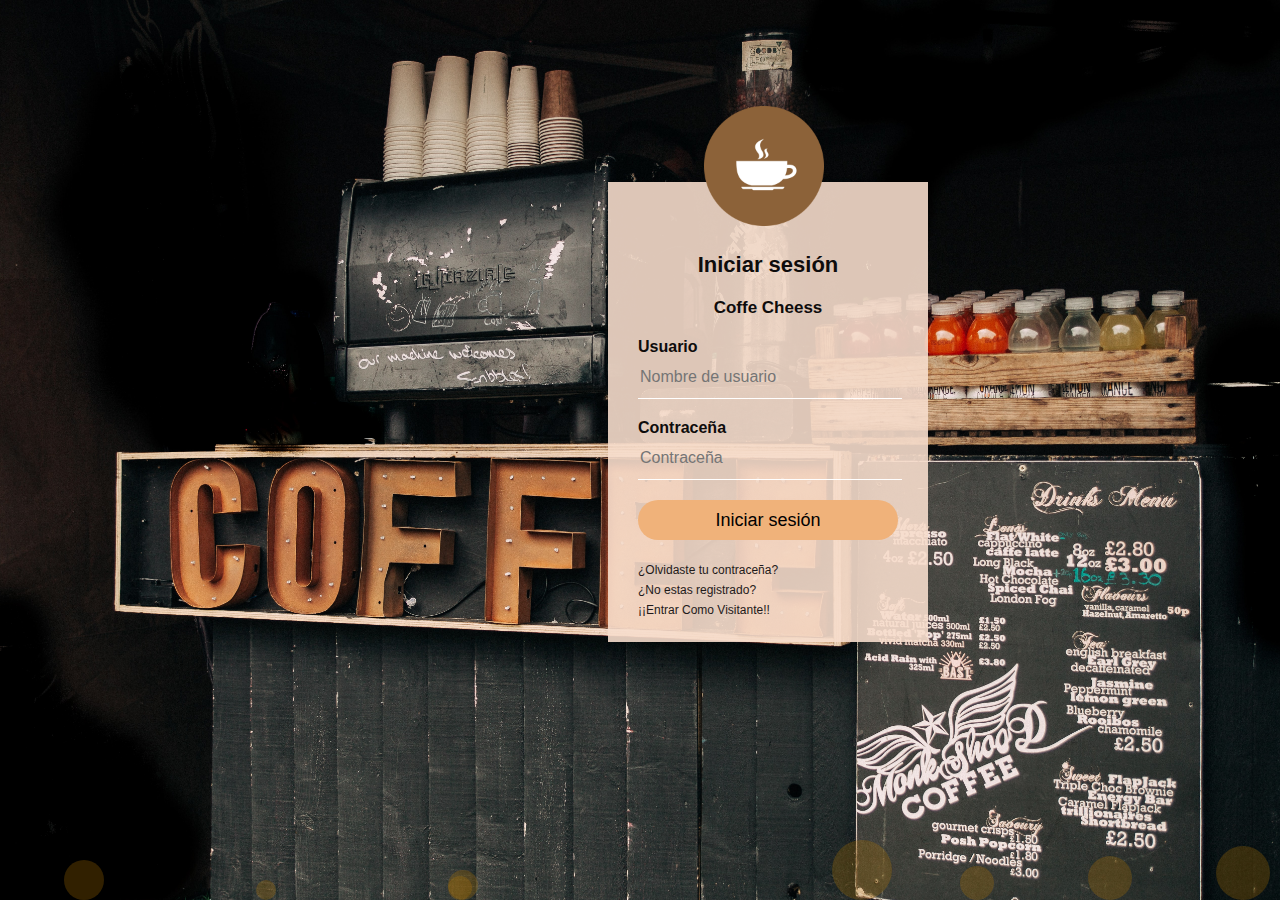
<file: index.html>
<!DOCTYPE html>
<html lang="es">
<head>
    <meta charset="UTF-8">
    <meta http-equiv="X-UA-Compatible" content="IE=edge">
    <meta name="viewport" content="width=device-width, initial-scale=1.0">
    <link rel="stylesheet" href="logincafe.css">
    <link rel="stylesheet" href="https://stackpath.bootstrapcdn.com/font-awesome/4.7.0/css/font-awesome.min.css" 
    integrity="sha384-wvfXpqpZZVQGK6TAh5PVlGOfQNHSoD2xbE+QkPxCAFlNEevoEH3Sl0sibVcOQVnN" 
    crossorigin="anonymous">
    <link rel="preconnect" href="https://fonts.gstatic.com">
<link href="https://fonts.googleapis.com/css2?family=New+Tegomin&display=swap" rel="stylesheet">
    <title>Login_Cofeechees</title>
</head>
<body>
    <div class="login-box">
        <img class="avatar" src="Imgenes_login/Cafe_logo.png" alt="Logo Cafe">
        <h1>Iniciar sesión</h1>
        <h3>Coffe Cheess</h3>
        <form>
            <!---Nombre de usuario--->
            <label for="username">Usuario</label>
            <input type="text" placeholder="Nombre de usuario">

            <!----Contraceña----->

            <label for="password">Contraceña</label>
            <input type="password"placeholder="Contraceña">

            <input type="submit" onclick="window.open('index2.html')"value="Iniciar sesión">

            <a href="#">¿Olvidaste tu contraceña?</a><br>
            <a href="#">¿No estas registrado?</a><br>
            <a href="index2.html">¡¡Entrar Como Visitante!!</a>
        </form>
        <!----Burbujas------>
    </div>
    <div class="burbujas">
        <div class="burbuja"></div>
        <div class="burbuja"></div>
        <div class="burbuja"></div>
        <div class="burbuja"></div>
        <div class="burbuja"></div>
        <div class="burbuja"></div>
        <div class="burbuja"></div>
        <div class="burbuja"></div>

    </div> 
    
</body>
</html>
</file>
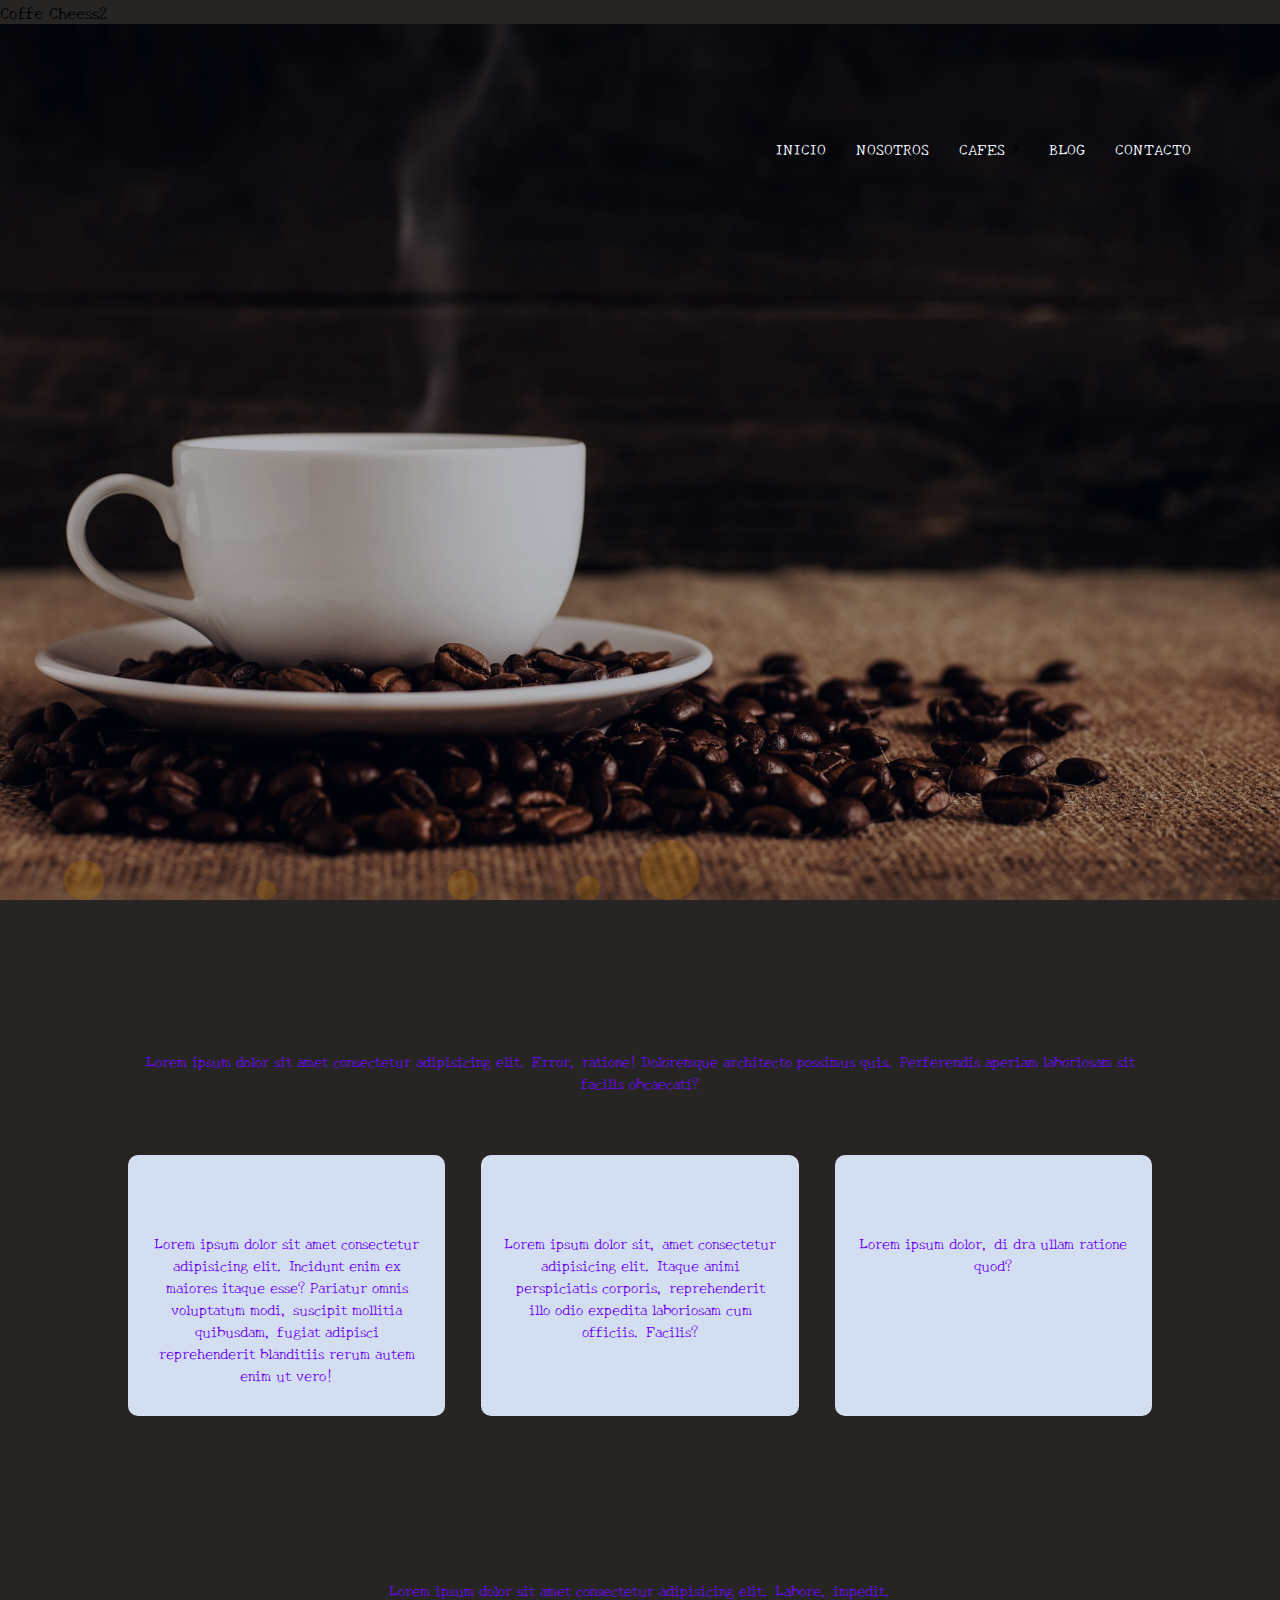
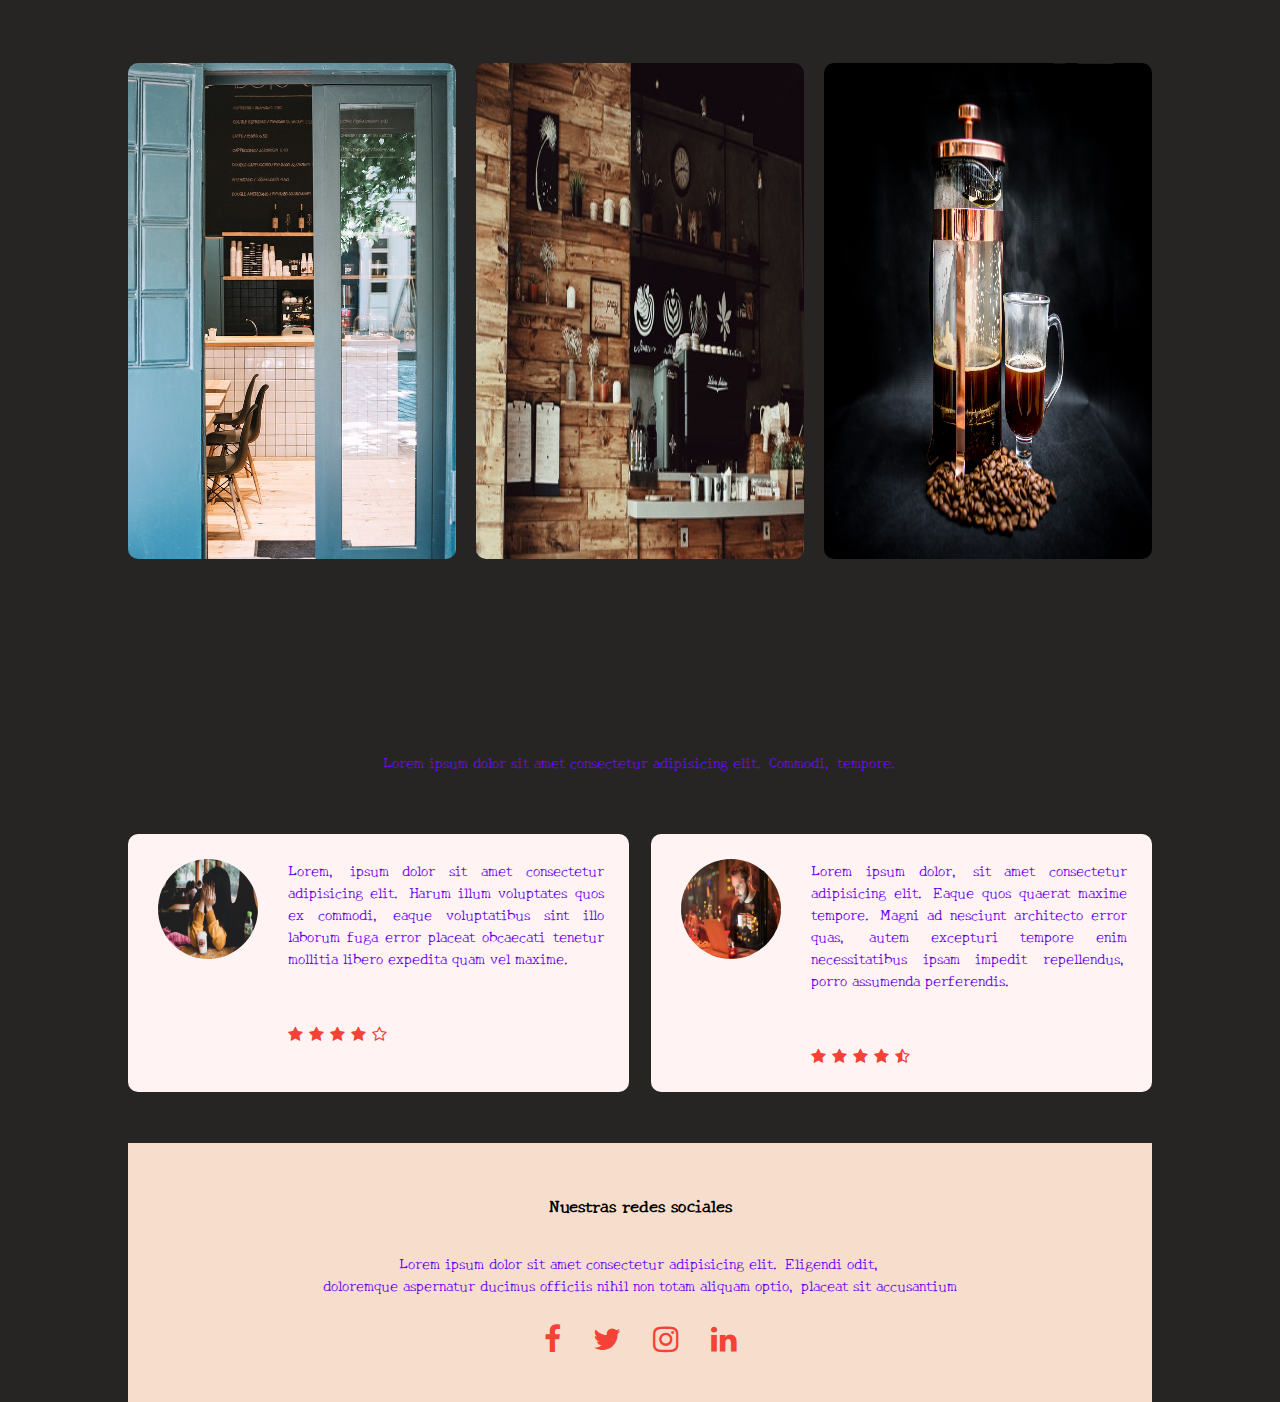
<file: index2.html>
<!DOCTYPE html>
<html lang="es">
<head>
    <meta charset="UTF-8">
    <meta http-equiv="X-UA-Compatible" content="IE=edge">
    <meta name="viewport" content="width=device-width, initial-scale=1.0">
    <link rel="stylesheet" href="estilos.css">
    <link rel="stylesheet" href="https://stackpath.bootstrapcdn.com/font-awesome/4.7.0/css/font-awesome.min.css" 
    integrity="sha384-wvfXpqpZZVQGK6TAh5PVlGOfQNHSoD2xbE+QkPxCAFlNEevoEH3Sl0sibVcOQVnN" 
    crossorigin="anonymous">
    <link rel="preconnect" href="https://fonts.gstatic.com">
<link href="https://fonts.googleapis.com/css2?family=New+Tegomin&display=swap" rel="stylesheet">
    <tittle> Coffe Cheess2</title>
        <style>
            #section1Header{
                background-color: aqua;
    
            }
            </style>
           

</head>
<body bgcolor="#272524 "></body>
    
    
    <!-------------------------------header ---------------------- -->
    <section class="header">
        <nav>     
            <div class="nav-links">
                <ul>
                    <h1>CAFETERIA PV</h1>
                    <li><a href="">INICIO</a></li>
                    <li><a href="">NOSOTROS</a></li>
                    <li><a href="">CAFES</a>
                        <!---Sub menu de cafes-->>
                    <ul id="desple">
                        <li><a href="solocafes.html">Solo Cafes</a></li>
                        <li><a href="">Expreso</a></li>
                        <li><a href="">Capuchino</a></li>
                    </ul>
                    
                    </li>

                    <li><a href="">BLOG</a></li>
                    <li><a href="">CONTACTO</a>
                    
                        <ul id="desple2">
                            <li><a href="https://www.facebook.com/"target="_blank">Facebook</a></li>
                            <li><a href="https://twitter.com/?lang=es"target="_blank">Twitter</a></li>
                            <li><a href="https://www.instagram.com/?hl=es-la"target="_blank">Instagram</a></li>>
                        </ul>
                    </li>
                </ul>

            </div>
        </nav>
    </section>
        <!-------------------------------Cafes ---------------------- -->
    <section class="course">
        <h2>Tipos de cafes</h2>
        <p>Lorem ipsum dolor sit amet consectetur adipisicing elit. Error, ratione! Doloremque architecto
             possimus quis. Perferendis aperiam laboriosam sit facilis obcaecati?</p>
        <!-------------------Cappuccino----------------------->
        <div class="row">
            <div class="course-col">
                <h3>Cappuccino</h3>
                <p>Lorem ipsum dolor sit amet consectetur adipisicing elit. Incidunt enim ex maiores itaque esse? Pariatur omnis voluptatum modi, suscipit mollitia quibusdam,
                     fugiat adipisci reprehenderit blanditiis rerum autem enim ut vero!</p>
            </div>
            <div class="course-col">
                <!--------------Expreso-------------------------->
                <h3>Espresso</h3>
                <p>Lorem ipsum dolor sit, amet consectetur adipisicing elit. Itaque animi perspiciatis corporis,
                     reprehenderit illo odio expedita laboriosam cum officiis. Facilis?</p>
            </div>
            <div class="course-col">
                <h3>Matcha</h3>
                <p>Lorem ipsum dolor, di dra ullam ratione quod?</p>
            </div>
        </div>
    </section>
    </section>
    <!-------------------------- Instalaciones--------------------------> 
    <section class="campus">
        <h2>Nuestras Instalaciones</h2>
        <p>Lorem ipsum dolor sit amet consectetur adipisicing elit. Labore, impedit.</p>
        <div class="row">
            <div class="campus-col">
                <img src="imagenes/Instalaciones1.jpg" alt="">
                <div class="layer">

                    <h3>ATENCION</h3>
                </div>
            </div>
            <div class="campus-col">
                <img src="imagenes/Instalaciones2.jpg" alt="">
                <div class="layer">
                    <h3>AREA DE DESCANZO</h3>
                </div>
            </div>  
            <div class="campus-col">
                <img src="imagenes/Maquinacafe1.jpg" alt="">
                <div class="layer">
                    <h3>AULA MAGNA</h3>
                </div>
            </div>
        </div>
    </section>

    <!------------ Testimoniales -------------->
    <section class="testimonials">
        <h2>Clientes</h2>
        <p>Lorem ipsum dolor sit amet consectetur adipisicing elit. Commodi, tempore.</p>

        <div class="row">            
            <div class="testimonial-col">
                <img src="imagenes/Cliente-cafe1.jpg">
                <div>
                    <p>Lorem, ipsum dolor sit amet consectetur adipisicing elit.
                         Harum illum voluptates quos ex commodi, eaque voluptatibus sint illo laborum fuga error placeat obcaecati tenetur mollitia libero expedita quam vel maxime.</p>
                    <h3>Ana Alicia Carbajal</h3>
                    <i class="fa fa-star" aria-hidden="true"></i>
                    <i class="fa fa-star" aria-hidden="true"></i>
                    <i class="fa fa-star" aria-hidden="true"></i>
                    <i class="fa fa-star" aria-hidden="true"></i>
                    <i class="fa fa-star-o" aria-hidden="true"></i>
                </div>
            </div>
            
            <div class="testimonial-col">
                <img src="imagenes/Cliente-cafe2.jpg">
                <div>
                    <p>Lorem ipsum dolor, sit amet consectetur adipisicing elit. Eaque quos quaerat maxime tempore. 
                        Magni ad nesciunt architecto error quas, autem excepturi tempore enim necessitatibus ipsam impedit repellendus, porro assumenda perferendis.</p>
                    <h3>PEPE</h3>
                    <i class="fa fa-star" aria-hidden="true"></i>
                    <i class="fa fa-star" aria-hidden="true"></i>
                    <i class="fa fa-star" aria-hidden="true"></i>
                    <i class="fa fa-star" aria-hidden="true"></i>
                    <i class="fa fa-star-half-o" aria-hidden="true"></i>

                </div>
            </div>
        </div>
    </section>

    <!---------------- Footer-------------------------------->
    <section class="footer">
        <h4>Nuestras redes sociales</h4>
        <p>Lorem ipsum dolor sit amet consectetur adipisicing elit. Eligendi odit, <br> doloremque aspernatur ducimus officiis nihil non totam aliquam optio, placeat sit accusantium</p>
        <div class="icons">
            <a href="https://www.facebook.com"><i class="fa fa-facebook"></i></a>
            <a href="https://twitter.com/?lang=es"><i class="fa fa-twitter"></i></a>
            <a href="https://www.instagram.com/?hl=es-la"><i class="fa fa-instagram"></i></a>
            <a href="https://mx.linkedin.com/"><i class="fa fa-linkedin"></i></a>

        </div>
    </section>
    
    <div class="burbujas">
        <div class="burbuja"></div>
        <div class="burbuja"></div>
        <div class="burbuja"></div>
        <div class="burbuja"></div>
        <div class="burbuja"></div>

    </div> 
    
</body>
</html>
</file>
<file: logincafe.css>
body{
    margin: 0;
    padding: 0;
    background: url(./Imgenes_login/Foto\ de\ cafeshop.jpg) no-repeat center top;
    background-size: cover;
    font-family: sans-serif;
    height: 100vh;
}
/*---Caja del login---*/
.login-box{
    width: 320px;
    height: 460px;
    background: rgba(246, 221, 204, 0.897);
    color: rgb(14, 12, 12);
    top: 10%;
    position: absolute;
    transform: translate(190%, 20%);
    box-sizing: border-box;
    padding: 70px 30px;
    
}
/*---Imagen de la caja del login---*/
.login-box .avatar{
    width: 120px;
    height: 120;
    position: absolute;
    transform: translate(80%, -30%);
    top: -40px;
    left: calc(50% - 50%);
}
/*---H1 de la caja login---*/
.login-box h1{
    margin: 0;
    padding: 0 0 20px;
    text-align: center;
    font-size: 22px;
}
/*---H3 de la caja login---*/
.login-box h3{
    margin: 0;
    padding: 0 0 20px;
    text-align: center;
    font-size: 17px;
}
/*---Area de Label usuario y contraceña---*/
.login-box label{
    margin: 0;
    padding: 0;
    font-weight: bold;
    display: block;
}
/*---area de input (letras transparentes)---*/
.login-box input{
    width: 100%;
    margin-bottom: 20px;
}

.login-box input[type="text"],
.login-box input[type="password"] {
    border: none;
    border-bottom: 1px solid rgb(255, 255, 255);
    background: transparent;
    outline: none;
    height: 40px;
    color: rgb(8, 8, 8);
    font-size: 16px;
}
/*---Boton login--*/
.login-box input[type="submit"]{
    border: none;
    outline: none;
    height: 40px;
    background: rgb(240, 178, 122 );
    font-size: 18px;
    border-radius: 20px;
}
/*---Enlaces---*/
.login-box a{
    text-decoration: none;
    font-size: 12px;
    line-height: 20px;
    color: rgb(31, 26, 26);
}

.login-box a:hover{
    color: rgba(202, 157, 6, 0.986);
}

/*---animacion (con burbujas)---*/

.burbuja{
    border-radius: 50%;
    background: rgba(182, 119, 1, 0.89);
    opacity: .3;

    position: absolute;
    bottom: 0;
    
    

    animation: burbujas 4s linear infinite;
}
.burbuja:nth-child(1){
    width: 40px;
    height: 40px;
    left: 5%;
    animation-duration: 3s;

}
.burbuja:nth-child(2){
    width: 30px;
    height: 30px;
    left: 35%;
    animation-duration: 4s;

}
.burbuja:nth-child(3){
    width: 60px;
    height: 60px;
    left: 65%;
    animation-duration: 5s;

}
.burbuja:nth-child(4){
    width: 20px;
    height: 20px;
    left: 20%;
    animation-duration: 6s;

}
.burbuja:nth-child(5){
    width: 24px;
    height: 24px;
    left: 35%;
    animation-duration: 7s;

}
.burbuja:nth-child(6){
    width: 34px;
    height: 34px;
    left: 75%;
    animation-duration: 8s;

}
.burbuja:nth-child(7){
    width: 44px;
    height: 44px;
    left: 85%;
    animation-duration: 9s;

}
.burbuja:nth-child(8){
    width: 54px;
    height: 54px;
    left: 95%;
    animation-duration: 10s;

}
@keyframes burbujas{
    0%{
        bottom: 0;
        opacity: 0;
    }
    50%{
        opacity: .4;
    }
    100%{
        bottom: 100vh;
        opacity: 0;
    }
}
</file>
<file: estilos.css>
*{
    margin: 0;
    padding: 0;
    font-family: 'New Tegomin', serif; /*Tipografia*/
}

.header{ /*Cabezera*/
    min-height: 100vh;
    width: 100%;
    background-image: linear-gradient(to top, rgba(4, 9, 30, 0.315) 0%,
     rgba(4,9,30,0.315) 100%),url(imagenes/Cafe2.jpg); /*Color de imagen*/
    background-position: center; /* posisionamiento de imagen */
    background-size: cover; /*acomodo de imagen */
    background-attachment: fixed; /*Imagen inmovil*/
    /*position: relative;*/
}

nav{
    display: flex;
    padding: 2% 6%;
    justify-content: space-between;
    align-items: center;
}
.nav-links{
    flex: 1;
    text-align: right;
}
.nav-links ul li{
    list-style: none;
    display:  inline-block;
    padding: 8px 12px;
    position: relative;
}
 /*Color de las letras del menu de inicio*/
.nav-links ul li a {
    color:aliceblue;
    text-decoration: none;
    font-size: 15px;
}
/*linea de efecto*/
.nav-links ul li::after{
    content: '';
    width: 0%; /*inicio de la linea (porcentaje de inicio)*/
    height: 2px;
    background: #750137; /*Color de la linea de efecto*/
    display: block;
    margin: auto;
    transition: 0.5s;
}
/*Efecto de lidea al poner encima el cursor*/
.nav-links ul li:hover::after{
    width: 100%;
}
/*Menu desplegable*/
.nav-links li ul{
    display: none;
    position: absolute;
    min-width: 60px;
}
.nav-links li:hover > ul{
    display: table;
}

/*--------------------------------------- cafes ------------------------------*/
.course{
    width: 80%;
    margin: auto;
    text-align: center;
    padding-top: 5%;
}
h1{
    font-family: sans-serif;
    text-align: center;
    margin-top: 36px;
    font-size: 36px;
    font-weight: 800;
    color: transparent;
    background-image: url(https://media.giphy.com/media/eidlFWEMajNjzNEmqT/giphy.gif);
    background-position: center;
    -webkit-background-clip: text;
}
h2{
    font-size: 36px;
    font-weight: 600;
    color: transparent;
    background-image: url(https://media.giphy.com/media/NsBknNwmmWE8WU1q2U/giphy.gif);
    background-position: center;
    -webkit-background-clip: text;
}
p{
    color: rgb(110, 8, 243);
    font-size: 14px;
    line-height: 22px;
    padding: 10px;
}
.row{
    margin-top: 5%;
    display: flex;
    justify-content: space-between;
}
/*--Cajas de texto con formato--*/
.course-col{
    flex-basis: 31%;
    background: #d4def1;
    border-radius: 10px;
    margin-bottom: 5%;
    padding: 20px 12px;
    box-sizing: border-box;
}
h3{
    text-align: center;
    font-weight: 600;
    margin: 10px 0;
    color: transparent;
    background-image: url(https://media.giphy.com/media/U3qYN8S0j3bpK/giphy.gif);
    background-position: center;
    -webkit-background-clip: text;
}
/*Efectos de los cuadros de texto*/
.course-col:hover{
    box-shadow: 0 0 20px 0px rgba(51, 141, 182, 0.7);
}

/*Seccion de instalaciones*/
.campus{
    width: 80%;
    margin:auto;
    text-align: center;
    padding-top: 50px;
}
.campus-col{
    flex-basis: 32%;
    border-radius: 10px;
    margin-bottom: 30px;
    position: relative;
    overflow: hidden;
}
.campus-col img{
    width: 100%;
    height: 100%;
}
.layer{
    
    background: transparent;
    height: 100%;
    width: 100%;
    position: absolute;
    top: 0;
    left:0;
    transition: 0.5s;
}
.layer:hover{
    background: rgba(247, 159, 101, 0.349);
}
.layer h3{
    width: 100%;
    font-weight: 500;
    color: #fff;
    font-size: 26px;
    bottom: 0;
    left: 50%;
    transform: translate(-50%);
    position: absolute;
    opacity: 0;
    transition: 0.5s;
}
.layer:hover h3{
    bottom: 49%;
    opacity: 1;
}
/*Seccion de Clientes*/
.testimonials{
    width: 80%;
    margin: auto;
    padding-top: 100px;
    text-align: center;
}
.testimonial-col{
    flex-basis: 44%;
    border-radius: 10px;
    margin-bottom: 5%;
    text-align: left;
    background: #fff3f3;
    padding: 25px;
    cursor: pointer;
    display: flex;
}
.testimonial-col img{
    height: 100px;
    width: 100px;
    margin-left: 5px;
    margin-right: 30px;
    border-radius: 80%;
}
.testimonial-col p{
    text-align: justify;
    padding: 0;
}
.testimonial-col h3{
    margin-top: 15px;
    text-align: left;
}
/*Color de las estrellas*/
.testimonial-col .fa{
    color:#f44336
}
/*--------------------------footer --------------------------*/
.footer{
    width: 80%;
    text-align: center;
    padding: 30px 0;
    margin: auto;
    background-color: #F6DDCC;
}
.footer h4{
    margin-bottom: 25px;
    margin-top: 20px;
    font-weight: 600;
}
.icons .fa{
    color: #f44336;
    margin: 0 13px;
    cursor: pointer;
    padding: 18px 0;
    font-size: 30px;
}

/*Prueba animacion (con burbujas)*/

.burbuja{
    border-radius: 50%;
    background: rgba(182, 119, 1, 0.89);
    opacity: .3;

    position: absolute;
    bottom: 0;
    
    

    animation: burbujas 4s linear infinite;
}
.burbuja:nth-child(1){
    width: 40px;
    height: 40px;
    left: 5%;
    animation-duration: 3s;

}
.burbuja:nth-child(2){
    width: 30px;
    height: 30px;
    left: 35%;
    animation-duration: 4s;

}
.burbuja:nth-child(3){
    width: 60px;
    height: 60px;
    left: 50%;
    animation-duration: 5s;

}
.burbuja:nth-child(4){
    width: 20px;
    height: 20px;
    left: 20%;
    animation-duration: 6s;

}
.burbuja:nth-child(5){
    width: 24px;
    height: 24px;
    left: 45%;
    animation-duration: 7s;

}
@keyframes burbujas{
    0%{
        bottom: 0;
        opacity: 0;
    }
    50%{
        opacity: .4;
    }
    100%{
        bottom: 100vh;
        opacity: 0;
    }
}
</file>
